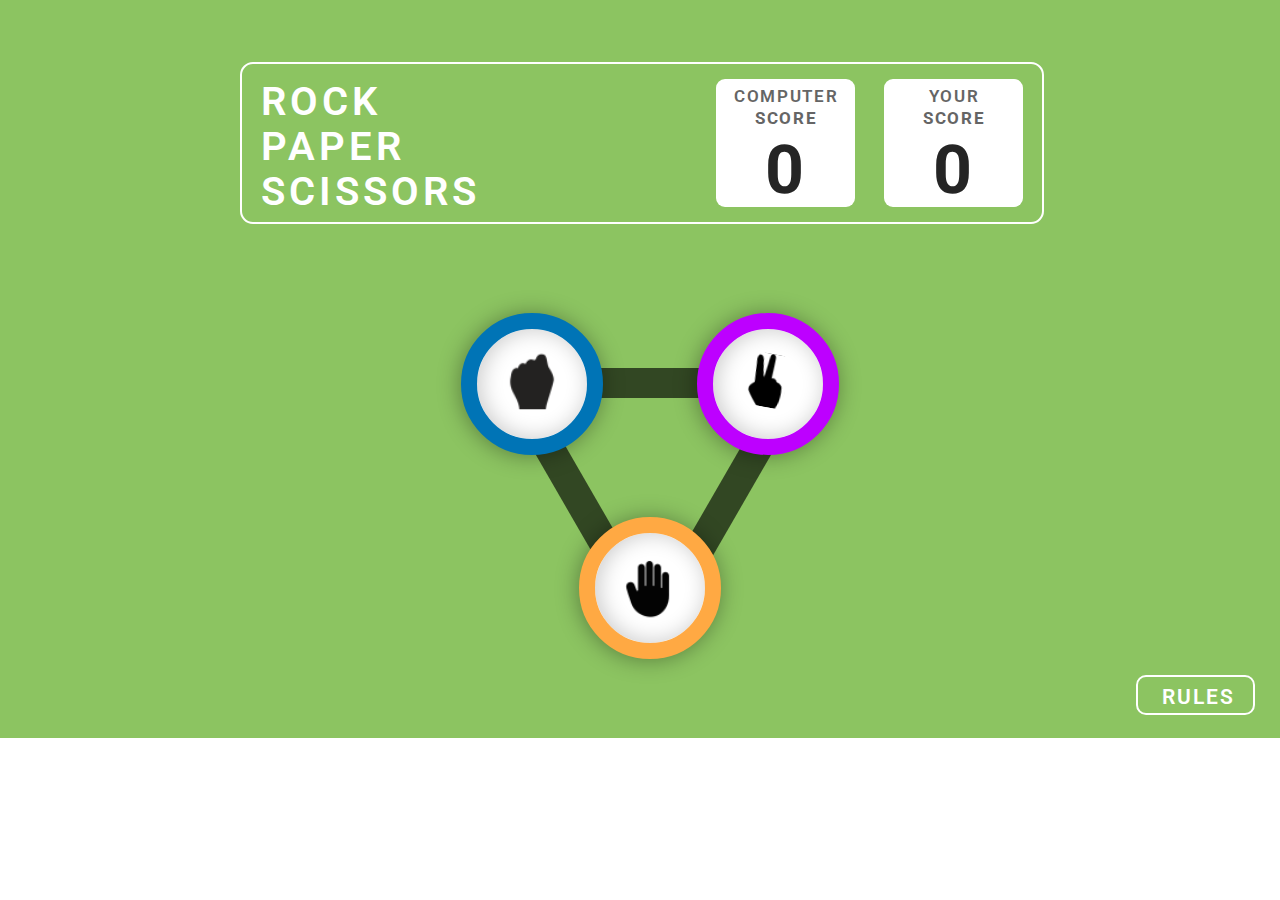
<file: index.html>
<!DOCTYPE html>
<html lang="en">
<head>
    <meta charset="UTF-8">
    <meta http-equiv="X-UA-Compatible" content="IE=edge">
    <meta name="viewport" content="width=device-width, initial-scale=1.0">
    <title>Rock Paper Scissor - Ambreen</title>
    <link rel="stylesheet" href="style.css">
    <link rel="preconnect" href="https://fonts.googleapis.com">
<link rel="preconnect" href="https://fonts.gstatic.com" crossorigin>
<link href="https://fonts.googleapis.com/css2?family=Dangrek&family=Roboto:wght@500&display=swap" rel="stylesheet">
</head>
<body>
    <div class="project">
        <div class="projectparent">
            <div class="wholecontent">
                <div class="headerp">
                    <div class="headerchild1">
                        <div class="heading">
                            <p class="headingline">ROCK</p>
                            <p class="headingline">PAPER</p>
                            <p class="headingline">SCISSORS</p>
                        </div>
                        <div class="scoreparent">
                            <div class="scorebox">
                                <div class="heading1and2">
                                    <div class="insideheading1">
                                        <div class="h1l1">COMPUTER</div>
                                        <div class="h1l2">SCORE</div>
                                    </div>
                                </div>
                                <div class="compscorebigbox">
                                    <div id="cscore" class="scorenum">
                                        0
                                    </div>
                                </div>
                            </div>
                            
                            <div class="scorebox">
                                <div class="heading1and2">
                                    <div class="insideheading2">
                                        <div class="h2l1">YOUR</div>
                                        <div class="h2l2">SCORE</div>
                                    </div>
                                </div>
                                <div class="humanscorebigbox">
                                    <div id="hscore" class="scorenum">
                                        0
                                    </div>
                                </div>
                            </div>
                        </div>
                    </div>
                </div> 
                <div id="indexpbottom" class="bottomcontent">
                    <div class="choices">
                        <div class="l1">

                        </div>
                        <div class="l2">
                            
                        </div>
                        <div class="l3">
                            
                        </div>
                        <div id="rockbtn" class="rockb">
                            <img class="rimg" src="rock.svg" alt="rock" >
                        </div>
                        <div id="scissorbtn" class="scissorb">
                            <img class="simg" src="scissor.svg" alt="scissor" >
                        </div>
                        <div  id="paperbtn" class="paperb">
                            <img class="pimg" src="paper.svg" alt="paper" >
                        </div>
                    </div>
                    <div class="rules">
                        
                    </div>
                    <div id="btn1" class="rulesb">
                        <div class="ruleswritten">
                            RULES
                        </div>
                    </div>
                </div> 
                <div id="winpage" class="winpage">
                    <div class="wc1">

                    </div>
                    <div class="wc2">

                    </div>
                    <div class="wc3">

                    </div>
                    <div class="winpyp">
                        YOU PICKED
                    </div>
                    <div class="winppcp">
                        PC PICKED
                    </div>
                    <div class="winpageresult">
                        YOU WIN
                    </div>
                    <div class="winpageresult2">
                        AGAINST PC
                    </div>
                    <div id="wplayagain" class="winpageplayagainbtn">
                        <div  class="winplayagainbtntext">
                            PLAY AGAIN
                        </div>
                    </div>
                    <div class="wintop">
                        <div class="wintopleft">
                            <div id="winpwborder" class="winpagewinlogo">
                                <div id="winpwr" class="winwinrock">
                                    <img src="rock.svg" alt="rock">
                                </div>
                                <div id="winpws" class="winwinscissor">
                                    <img src="scissor.svg" alt="scissor">
                                </div>
                                <div id="winpwp" class="winwinpaper">
                                    <img src="paper.svg" alt="paper">
                                </div>
                                
                            </div>
                            <div id="winplborder" class="winpageloselogo">
                                <div id="winplr" class="winloserock">
                                    <img src="rock.svg" alt="rock">
                                </div>
                                <div id="winpls" class="winlosescissor">
                                    <img src="scissor.svg" alt="scissor">
                                </div>
                                <div id="winplp" class="winlosepaper">
                                    <img src="paper.svg" alt="paper">
                                </div>
                            </div>
                        </div>
                        <div class="wintopright">

                        </div>
                    </div>
                    <div class="winbottom">

                    </div>
                    <div id="winprulebtn" class="winpagerules">
                        <div class="winpagerulebtn">
                            RULES
                        </div>
                    </div>
                    <div id="winpnextbtn" class="nextbtn">
                        <div class="winnext">
                            NEXT
                        </div>
                    </div>
                </div>
                <div id="losep" class="losepage">
                    <div class="lc1">

                    </div>
                    <div class="lc2">

                    </div>
                    <div class="lc3">

                    </div>
                    <div class="loseptop">
                        <div class="loseptopleft">
                            <div id="loseplborder" class="loseploselogo">
                                <div id="loseplr" class="loseplr">
                                    <img src="rock.svg" alt="rock">
                                </div>
                                <div id="losepls" class="losepls">
                                    <img src="scissor.svg" alt="scissor">
                                </div>
                                <div id="loseplp" class="loseplp">
                                    <img src="paper.svg" alt="paper">
                                </div>
                            </div>
                            <div id="losepwborder" class="losepwinlogo">
                                <div id="losepwr" class="losepwr">
                                    <img src="rock.svg" alt="rock">
                                </div>
                                <div id="losepws" class="losepws">
                                    <img src="scissor.svg" alt="scissor">
                                </div>
                                <div id="losepwp" class="losepwp">
                                    <img src="paper.svg" alt="paper">
                                </div>
                            </div>
                        </div>
                        <div class="loseptopright">

                        </div>
                    </div>
                    <div class="losepbottom">

                    </div>
                    <div class="losel1">
                        YOU LOST
                    </div>
                    <div class="losel2">
                        AGAINST PC
                    </div>
                    <div id="losepplayagainbtn" class="losepplayagain">
                        <div class="losepplayagainbutton">
                            PLAY AGAIN
                        </div>
                    </div>
                    <div class="lpyoupicked">
                        YOU PICKED
                    </div>
                    <div class="lppcpicked">
                        PC PICKED
                    </div>
                    <div id="lprulesbtn" class="lprules">
                        <div class="lprulesbtn">
                            RULES
                        </div>
                    </div>
                    
                </div>
                <div id="tiep" class="tiepage">
                    <div class="tiepyoupickedheading">
                        YOU PICKED
                    </div>
                    <div class="tieppcpickedheading">
                        PC PICKED
                    </div>
                    <div class="tieupheading">
                        TIE UP
                    </div>
                    <div id="replaybtn" class="tiepreplaybtn">
                        <div class="replaybtnheading">
                            REPLAY
                        </div>
                    </div>
                    
                    <div id="tiepypborder" class="tiepyoupickedlogo">
                        <div id="tiepypr" class="tiepypr">
                            <img src="rock.svg" alt="rock">
                        </div>
                        <div id="tiepyps" class="tiepyps">
                            <img src="scissor.svg" alt="scissor">
                        </div>
                        <div id="tiepypp" class="tiepypp">
                            <img src="paper.svg" alt="paper">
                        </div>
                    </div>
                    
                    <div id="tieppcpborder" class="tieppcpickedlogo">
                        <div id="tieppcpr" class="tieppcpr">
                            <img src="rock.svg" alt="rock">
                        </div>
                        <div id="tieppcps" class="tieppcps">
                            <img src="scissor.svg" alt="scissor">
                        </div>
                        <div id="tieppcpp" class="tieppcpp">
                            <img src="paper.svg" alt="paper">
                        </div>
                    </div>
                    
                    <div id="tieprulesbtn" class="tieprulesbtn">
                        <div class="tieprulesbtnheading">
                            RULES
                        </div>
                    </div>
                    
                </div>
            </div>
            <div id="rulesboard" class="commonruleboard">
                <div class="newrulesboard">

                </div>
                <div class="newgamerulesheading">
                    Game Rules
                </div>
                <div class="newdot1">

                </div>
                <div class="newdot2">
                    
                </div>
                <div class="newdot3">
                    
                </div>
                <div class="newdot4">
                    
                </div>
                <div class="newl1">
                    Rock beats scissors, scissors beat paper, and paper beats rock.
                </div>
                <div class="newl2">
                    Agree ahead of time whether you’ll count off “rock, paper, scissors, shoot” or just “rock, paper, scissors.”
                </div>
                <div class="newl3">
                    Use rock, paper, scissors to settle minor decisions or simply play to pass the time
                </div>
                <div class="newl4">
                    If both players lay down the same hand, each player lays down another hand
                </div>
                <div id="rulesclose" class="newclosesignbox">
                    <div class="newcrossmark">
                        X
                    </div>
                </div>
            </div>
            
        </div>
            
       
    </div>
    
    <script src="script.js"></script>
</body>
</html>
</file>
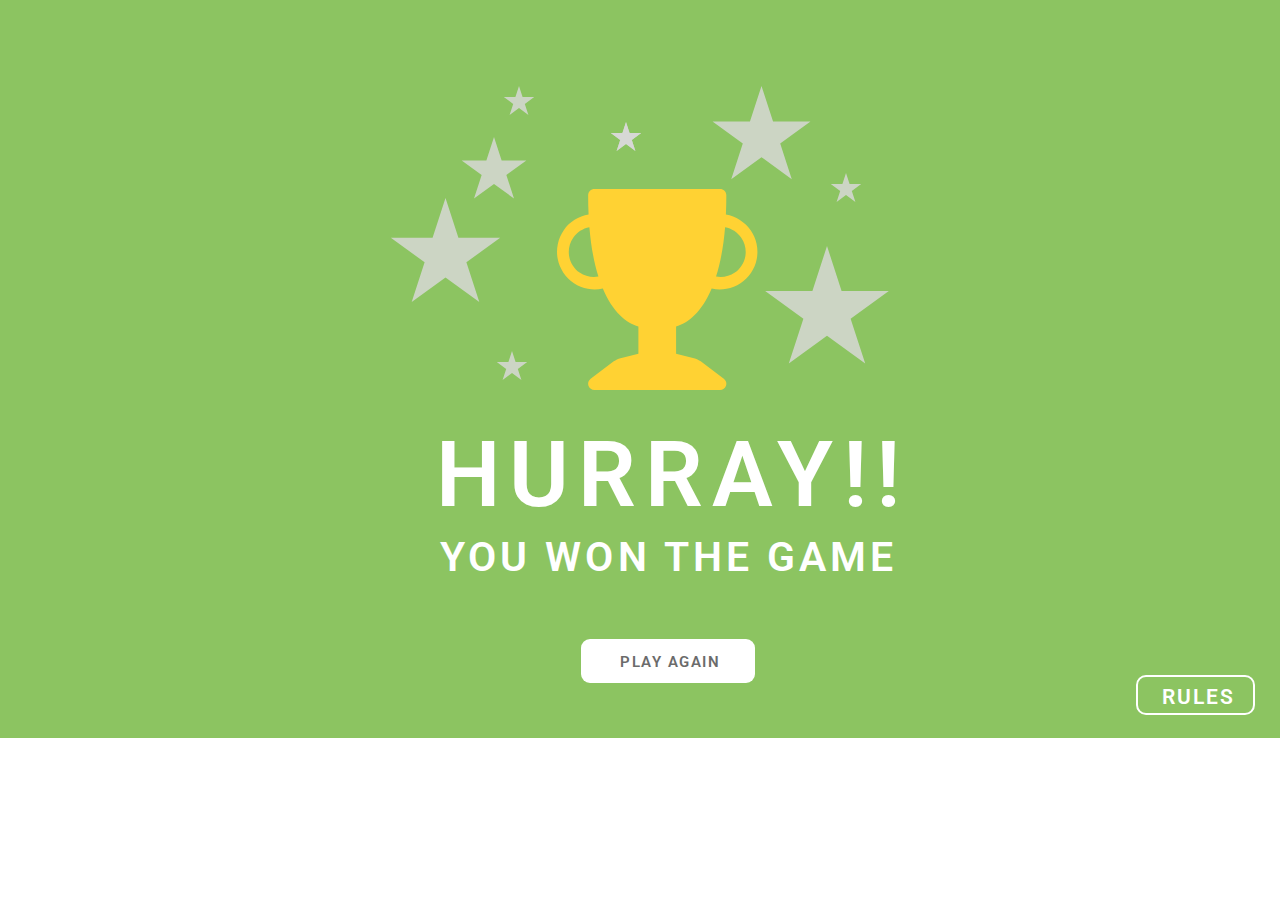
<file: page2.html>
<!DOCTYPE html>
<html lang="en">
<head>
    <meta charset="UTF-8">
    <meta http-equiv="X-UA-Compatible" content="IE=edge">
    <meta name="viewport" content="width=device-width, initial-scale=1.0">
    <title>HURRAY!</title>
    <link rel="stylesheet" href="style.css">
    <link rel="preconnect" href="https://fonts.googleapis.com">
<link rel="preconnect" href="https://fonts.gstatic.com" crossorigin>
<link href="https://fonts.googleapis.com/css2?family=Dangrek&family=Roboto:wght@500&display=swap" rel="stylesheet">
</head>
<body>
    <div class="project">
        <div class="projectparent">
            <div class="starimg">
                <img src="Group 5.svg" alt="starsset">
            </div>
            <div class="cupimg">
                <img src="Vector.svg" alt="cup">
            </div>
            <div class="hurray">
                HURRAY!!
            </div>
            <div class="uwthegame">
                YOU WON THE GAME
            </div>
            <div id="celeplayagainbtn" class="celeplayagainbtn">
                <div class="celeplayagaintext">
                    PLAY AGAIN
                </div>
            </div>
            <div id="celerulesbtn" class="celerulesbtn">
                <div class="celerulestext">
                    RULES
                </div>
            </div>
            <div id="rulesboard" class="commonruleboard">
                <div class="newrulesboard">

                </div>
                <div class="newgamerulesheading">
                    Game Rules
                </div>
                <div class="newdot1">

                </div>
                <div class="newdot2">
                    
                </div>
                <div class="newdot3">
                    
                </div>
                <div class="newdot4">
                    
                </div>
                <div class="newl1">
                    Rock beats scissors, scissors beat paper, and paper beats rock.
                </div>
                <div class="newl2">
                    Agree ahead of time whether you’ll count off “rock, paper, scissors, shoot” or just “rock, paper, scissors.”
                </div>
                <div class="newl3">
                    Use rock, paper, scissors to settle minor decisions or simply play to pass the time
                </div>
                <div class="newl4">
                    If both players lay down the same hand, each player lays down another hand
                </div>
                <div id="rulesclose" class="newclosesignbox">
                    <div class="newcrossmark">
                        X
                    </div>
                </div>
            </div>
        </div> 
    </div>
    <script src="script2.js"></script>
</body>
</html>
</file>
<file: style.css>
*{
    padding: 0px;
    margin: 0px;
}

.project
{
    max-width: 100vw;
    max-height: 100vh;
    display: flex;
    justify-content: center;
    align-items: center;
    
   
}
.projectparent
{
    width: 1280px;
    height: 738px;
    position: relative;
    background-color: #8CC461;
}
.newrulesboard{
box-sizing: border-box;
position: absolute;
width: 278px;
height: 325px;
left: 964px;
top: 330px;
background: #004429;
border: 7px solid #FFFFFF;
border-radius: 13px;
}
.newgamerulesheading{
    position: absolute;
width: 156px;
height: 27px;
left: 1025px;
top: 355px;
font-family: 'Roboto';
font-style: normal;
font-weight: 500;
font-size: 29px;
line-height: 34px;
color: #FFFFFF;
}
.newdot1{
    position: absolute;
width: 8px;
height: 8px;
left: 991px;
top: 422px;

background: #FFD600;
}
.newdot2{
    position: absolute;
width: 8px;
height: 8px;
left: 991px;
top: 468px;
background: #FFD600;
}
.newdot3
{
    position: absolute;
width: 8px;
height: 8px;
left: 991px;
top: 528px;
background: #FFD600;
}
.newdot4{
    position: absolute;
width: 8px;
height: 8px;
left: 991px;
top: 587px;
background: #FFD600;
}
.newl1{
    position: absolute;
width: 211px;
height: 27px;
left: 1010px;
top: 410px;
font-family: 'Roboto';
font-style: normal;
font-weight: 400;
font-size: 13px;
line-height: 15px;
color: #FFFFFF;
}
.newl2{
position: absolute;
width: 216px;
height: 43px;
left: 1010px;
top: 455px;
font-family: 'Roboto';
font-style: normal;
font-weight: 400;
font-size: 13px;
line-height: 15px;
color: #FFFFFF;
}
.newl3{
position: absolute;
width: 211px;
height: 27px;
left: 1010px;
top: 516px;
font-family: 'Roboto';
font-style: normal;
font-weight: 400;
font-size: 13px;
line-height: 15px;
color: #FFFFFF;
}
.newl4{
    position: absolute;
width: 216px;
height: 48px;
left: 1010px;
top: 574px;
font-family: 'Roboto';
font-style: normal;
font-weight: 400;
font-size: 13px;
line-height: 15px;
color: #FFFFFF;
}
.newclosesignbox{
    position: absolute;
width: 50px;
height: 50px;
left: 1212px;
top: 300px;
right: 8px;
background: #FF0000;
border: 5px solid #FFFFFF;
border-radius: 50%;
display: flex;
justify-content: center;
align-items: center;
cursor: pointer;
}
.newcrossmark{
    position: relative;
    top: 3px;
    font-family: 'Dangrek';
    font-style: normal;
    font-weight: 400;
    font-size: 44px;
    line-height: 79px;
    color: #FFFFFF;
}
.wholecontent
{
    width: 1280px;
    height: 653px;
    display: flex;
    flex-direction: column;
    justify-content: space-between;
    margin-top: 62px;
    margin-bottom: 23px;
}
.headerp
{
    width: 800px;
    height: 158px;   
    display: flex;
    justify-content: center;
    align-items: center;
    margin-left: 240px;
    margin-right: 240px;
    border: 2px solid #FFFFFF;
    border-radius: 13px;
}
.headerchild1
{
    width: 762px;
    height: 128px;
    display: flex;
    align-items: center;
    justify-content: center;
}
.heading
{
    width: 455px;
    height: 128px;
}
 .headingline{
    font-family: 'Roboto';
font-style: normal;
font-weight: 600;
font-size: 40px;
line-height: 45px;
 letter-spacing: 0.1em;
color: #FFFFFF;
} 
.scoreparent
{
    width: 307px;
    height: 128px;
    display: flex;
    justify-content: space-between;
}
.scorebox
{
    width: 139px;
    height: 128px;
    background: #FFFFFF;
    border-radius: 9px;
    display: flex;
    flex-direction: column;
}
.heading1and2
{
    height: 45px;
    width: 139px;
    display: flex;
    flex-direction: column;
    align-items: center;
    justify-content: flex-end;
}
.insideheading1{
    height: 38px;
    width: 103px;
    display: flex;
    flex-direction: column;
    justify-content: space-between;
    align-items: center;
}
.h1l1{
    /* position: absolute; */
    width: 103px;
    height: 20px;
    top: 7px;
    font-family: 'Roboto';
    font-style: normal;
    font-weight: 600;
    font-size: 17px;
    line-height: 20px;
    /* identical to box height */
    
    letter-spacing: 0.1em;
    
    color: #656565;
    
}
.h1l2{
    
    width: 61px;
    height: 16px;
    
    font-family: 'Roboto';
    font-style: normal;
    font-weight: 700;
    font-size: 17px;
    line-height: 20px;
    letter-spacing: 0.1em;
    
    color: #656565;
}
.compscorebigbox{
    height: 83px;
    width: 139px;
}

.scorenum
{
    font-family: 'Roboto';
font-style: normal;
font-weight: 700;
font-size: 68px;
line-height: 80px;
text-align: center;
color: #252525;
/* height: 63px; */
width: 79px;
overflow: scroll;
/* border: 1px solid palevioletred; */
position: relative;
top: 6px;
    left: 29px;
    right: 31px;
    bottom: 14px;
}
#cscore::-webkit-scrollbar
{
    display: none;
}
#hscore::-webkit-scrollbar
{
    display: none;
}
#cscore{
    scrollbar-width: none;
}
#hscore{
    scrollbar-width: none;
}
.insideheading2{
    height: 38px;
    width: 61px;
    display: flex;
    flex-direction: column;
    align-items: center;
    justify-content: space-between;
}
.h2l1{
width: 50px;
height: 16px;
font-family: 'Roboto';
font-style: normal;
font-weight: 600;
font-size: 17px;
line-height: 20px;
letter-spacing: 0.1em;
color: #656565;
}
.h2l2{
width: 61px;
height: 16px;
font-family: 'Roboto';
font-style: normal;
font-weight: 700;
font-size: 17px;
line-height: 20px;
letter-spacing: 0.1em;

color: #656565;
}
.humanscorebigbox{
    height: 83px;
    width: 139px;
}
.bottomcontent
{
    height: 427px;
    width: 790px;
    margin-left: 477px;
    margin-right: 13px;
    display: flex;
    justify-content: space-between;
    align-items: center;
}
.choices
{
    height: 427px;
    width: 395px;
    display: flex;
    flex-wrap: wrap;
}
.rockb{
    height: 110px;
    width: 110px;
    background-color: #FFFFFF;
box-shadow: inset 3px 0px 21px 1px rgba(0, 0, 0, 0.2);
border: 16px solid #0074B6;
border-radius: 50%;
filter: drop-shadow(-1px 1px 11px rgba(0, 0, 0, 0.35));
margin-left: -16px;
    margin-right: 94px;
    margin-top: 25px;
    margin-bottom: 62px;
    cursor: pointer;
    
}
.scissorb{
    height: 110px;
    width: 110px;
    background-color: #FFFFFF;
    box-shadow: inset 3px 0px 21px 1px rgba(0, 0, 0, 0.2);
border-radius: 50%;
border: 16px solid #BD00FF;
filter: drop-shadow(-1px 1px 11px rgba(0, 0, 0, 0.35));
margin-top: 25px;
    margin-bottom: 62px;
    cursor: pointer;

}
.paperb{
    height: 110px;
    width: 110px;
    background-color: #FFFFFF;
box-shadow: inset 3px 0px 21px 1px rgba(0, 0, 0, 0.2);
border-radius: 50%;
border: 16px solid #FFA943;
filter: drop-shadow(-1px 1px 11px rgba(0, 0, 0, 0.35));
margin-left: 102px;
margin-bottom: 56px;
cursor: pointer;

}
.rimg{
    margin-top: 22px;
    margin-left: 15px;
    margin-right: 15px;
    margin-bottom: 29.49px;
}
.simg{
    margin-top: 23px;
    margin-left: 34px;
    margin-right: 34.24px;
    margin-bottom: 30.32px;
    transform: rotate(5.27deg);
}
.pimg{
    margin-top: 19px;
    margin-left: 19px;
    margin-right: 19px;
    margin-bottom: 19px;
}
.l1{
    position: absolute;
width: 133px;
height: 0px;
margin-left: 100px;    
margin-top: 80px;
border: 15px solid rgba(0, 0, 0, 0.64);
}
.l2{
    position: absolute;
width: 137.91px;
height: 30px;
margin-left: 180px;
    margin-top: 200px;
    background-color: rgba(0, 0, 0, 0.64);
    transform: rotate(120deg);
}
.l3{
    position: absolute;
width: 137.91px;
height: 30px;
margin-left: 35px;
    margin-top: 200px;
    background-color: rgba(0, 0, 0, 0.64);
    transform: rotate(60.00deg);

}
.rules
{
    height: 427px;
    width: 395px;
    display: flex;
    justify-content: flex-end;
    align-items: center;
    flex-direction: column;
}
.commonruleboard{
    display: none;
}
.rulesb{
    
    box-sizing: border-box;
    position: absolute;
    width: 119px;
    height: 40px;
    left: 1136px;
    top: 675px;
    border: 2px solid #FFFFFF;
    border-radius: 10px;
    cursor: pointer;
}
.ruleswritten{
    position: relative;
    width: 72px;
    height: 20px;
    left: 24px;
    top: 8px;
    font-family: 'Roboto';
    font-style: normal;
    font-weight: 600;
    font-size: 21px;
    line-height: 25px;
    letter-spacing: 0.1em;
    
    color: #FFFFFF;
    
}
.winpage{
    width: 1038px;
    height: 405px;
    margin-left: 218px;
    margin-right: 24px;
    flex-direction: column;
    justify-content: space-around;
    align-items: center;
    display: none;
}
.wintop{
    width: 1038px;
    height: 350px;
   
    display: flex;
    justify-content: space-between;
    align-items: center;
}
.winbottom{
    width: 1038px;
    height: 55px;
    
}
.wintopleft{
    width: 769px;
    height: 350px;
    display: flex;
    justify-content: space-between;
    align-items: center;
   
}
.wintopright{
    width: 269px;
    height: 350px;
}
.winpyp{
    position: absolute;
/* width: 113px; */
height: 16px;
left: 333px;
top: 344px;
text-align: center;
font-family: 'Roboto';
font-style: normal;
font-weight: 600;
font-size: 17px;
line-height: 20px;
letter-spacing: 0.1em;

color: #FFFFFF;
}
.winppcp{
    position: absolute;
/* width: 100px; */
height: 16px;
left: 867px;
top: 344px;
text-align: center;
font-family: 'Roboto';
font-style: normal;
font-weight: 600;
font-size: 17px;
line-height: 20px;
letter-spacing: 0.1em;

color: #FFFFFF;
}
.wc1{
    position: absolute;
width: 350px;
height: 350px;
left: 218px;
top: 310px;
border-radius: 50%;
background: rgba(46, 154, 37, 0.39);
box-shadow: 0px 1px 62px rgba(0, 0, 0, 0.13);
}
.wc2{
    position: absolute;
width: 300px;
height: 300px;
left: 240px;
top: 335px;
border-radius: 50%;
background: #32A62F;
}
.wc3{
    position: absolute;
width: 250px;
height: 250px;
left: 265px;
top: 360px;
border-radius: 50%;
background: #289A27;
}
.winpageresult{
    position: absolute;
/* width: 186px; */
height: 36px;
left: 564px;
top: 454px;
font-family: 'Roboto';
font-style: normal;
font-weight: 800;
font-size: 39px;
line-height: 46px;
text-align: center;
letter-spacing: 0.1em;

color: #FFFFFF;
}
.winpageresult2{
    position: absolute;
/* width: 168px; */
height: 31px;
left: 573px;
top: 501px;
font-family: 'Roboto';
font-style: normal;
font-weight: 800;
font-size: 25px;
line-height: 29px;
text-align: center;
letter-spacing: 0.1em;
color: #FFFFFF;
}
.winpageplayagainbtn{
    position: absolute;
width: 174px;
height: 44px;
left: 570px;
top: 547px;
background: #FFFFFF;
cursor: pointer;
border-radius: 9px;
}
.winplayagainbtntext{
    position: relative;
/* width: 100px; */
height: 14px;
left: 38px;
top: 14px;
bottom: 16px;
right: 36px;
font-family: 'Roboto';
font-style: normal;
font-weight: 600;
font-size: 15px;
line-height: 18px;
letter-spacing: 0.1em;

color: #6B6B6B;

}
.winpagewinlogo{
    position: relative;
    width: 140px;
height: 140px;
left: 85px;
background: #FFFFFF;
border: 16px solid #BD00FF;
border-radius: 50%;
filter: drop-shadow(-1px 1px 11px rgba(0, 0, 0, 0.35));
box-shadow: inset 3px 0px 21px 1px rgba(0, 0, 0, 0.2);
display: flex;
justify-content: center;
align-items: center;
}
.winpageloselogo
{
position: relative;
width: 140px;
height: 140px;
right: -16px;
background: #FFFFFF;
border-radius: 50%;
box-shadow: inset 3px 0px 21px 1px rgba(0, 0, 0, 0.2);
border: 16px solid #FFA943;
filter: drop-shadow(-1px 1px 11px rgba(0, 0, 0, 0.35));
display: flex;
justify-content: center;
align-items: center;
}
.winwinrock{
    display: block;
    width: 80px;
    height: 58.51px;
}
.winwinpaper{
width: 72px;
height: 72px;
display: block;
}
.winwinscissor{
    display: block;
    width: 37px;
height: 53.5px;
transform: rotate(5.27deg);
}
.winloserock{
    display: block;
    width: 80px;
    height: 58.51px;
}
.winlosepaper{
width: 72px;
height: 72px;
display: block;
}
.winlosescissor{
    display: block;
    width: 37px;
height: 53.5px;
transform: rotate(5.27deg);
}
.winpagerules{
    box-sizing: border-box;
position: absolute;
width: 119px;
height: 40px;
left: 986px;
top: 675px;
cursor: pointer;
border: 2px solid #FFFFFF;
border-radius: 10px;
}
.winpagerulebtn{
    position: relative;
width: 72px;
height: 20px;
left: 24px;
top: 8px;
font-family: 'Roboto';
font-style: normal;
font-weight: 600;
font-size: 21px;
line-height: 25px;
letter-spacing: 0.1em;
color: #FFFFFF;
}
.nextbtn{
    box-sizing: border-box;
position: absolute;
width: 119px;
height: 40px;
left: 1137px;
top: 673px;
cursor: pointer;
border: 2px solid #FFFFFF;
border-radius: 10px;
}
.winnext{
    position: relative;
width: 60px;
height: 16px;
left: 30px;
top: 12px;

font-family: 'Roboto';
font-style: normal;
font-weight: 600;
font-size: 21px;
line-height: 82.19%;
/* or 17px */

letter-spacing: 0.1em;

color: #FFFFFF;
}

.losepage{
    height: 405px;
    width: 932px;
    margin-left: 323px;
    margin-right: 25px;
  
    display: none;
    flex-direction: column;
    justify-content: space-between;
    align-items: center;
}
.loseptop
{
    height: 350px;
    width: 932px;
    display: flex;
    justify-content: space-between;
    align-items: center;
}
.loseptopleft{
    height: 350px;
    width: 772px;
    display: flex;
    justify-content: space-between;
    align-items: center;

}
.loseptopright{
    height: 350px;
    width: 160px;
    display: flex;
    justify-content: space-between;
    align-items: center;

}
.losepbottom{
    
        height: 55px;
        width: 772px;
        display: flex;
        justify-content: space-between;
        align-items: center;
}
.lc1{
    position: absolute;
width: 350px;
height: 350px;
left: 745px;
top: 310px;
border-radius: 50%;
background: rgba(46, 154, 37, 0.39);
box-shadow: 0px 1px 62px rgba(0, 0, 0, 0.13);
}
.lc2{
    position: absolute;
width: 300px;
height: 300px;
left: 767px;
top: 335px;
border-radius: 50%;
background: #32A62F;
}
.lc3{
    position: absolute;
width: 250px;
height: 250px;
left: 792px;
top: 360px;
border-radius: 50%;
background: #289A27;
}
.losel1{
    position: absolute;
/* width: 211px; */
height: 36px;
left: 549px;
top: 454px;
font-family: 'Roboto';
font-style: normal;
font-weight: 800;
font-size: 39px;
line-height: 46px;
text-align: center;
letter-spacing: 0.1em;
color: #FFFFFF;
}
.losel2{
    position: absolute;
/* width: 170px; */
height: 31px;
left: 572px;
top: 501px;
font-family: 'Roboto';
font-style: normal;
font-weight: 800;
font-size: 25px;
line-height: 29px;
text-align: center;
letter-spacing: 0.1em;
color: #FFFFFF;
}
.losepplayagain{
    position: absolute;
width: 174px;
height: 44px;
left: 570px;
top: 547px;
cursor: pointer;
background: #FFFFFF;
border-radius: 9px;
}
.losepplayagainbutton
{
    position: relative;
/* width: 100px; */
height: 14px;
left: 39px;
top: 14px;
font-family: 'Roboto';
font-style: normal;
font-weight: 600;
font-size: 15px;
line-height: 18px;
letter-spacing: 0.1em;
color: #6B6B6B;
}
.lpyoupicked{
position: absolute;
/* width: 113px; */
height: 16px;
left: 333px;
top: 344px;
font-family: 'Roboto';
font-style: normal;
font-weight: 600;
font-size: 17px;
line-height: 20px;
letter-spacing: 0.1em;
color: #FFFFFF;
}
.lppcpicked{
    position: absolute;
/* width: 100px; */
height: 16px;
left: 867px;
top: 344px;
font-family: 'Roboto';
font-style: normal;
font-weight: 600;
font-size: 17px;
line-height: 20px;
letter-spacing: 0.1em;
color: #FFFFFF;
}
.lprules{
    box-sizing: border-box;
position: absolute;
width: 119px;
height: 40px;
left: 1136px;
top: 675px;
border: 2px solid #FFFFFF;
border-radius: 10px;
cursor: pointer;
}
.lprulesbtn{
    position: relative;
width: 72px;
height: 20px;
left: 24px;
top: 8px;
right: 23px;
bottom: 12px;
font-family: 'Roboto';
font-style: normal;
font-weight: 600;
font-size: 21px;
line-height: 25px;
letter-spacing: 0.1em;
color: #FFFFFF;
}

.loseploselogo{
    position: relative;
    left: -16px;
width: 140px;
height: 140px;
border-radius: 50%;
background: #FFFFFF;
border: 16px solid #FFA943;
filter: drop-shadow(-1px 1px 11px rgba(0, 0, 0, 0.35));
box-shadow: inset 3px 0px 21px 1px rgba(0, 0, 0, 0.2);
display: flex;
justify-content: center;
align-items: center;
}
.losepwinlogo{
    position: relative;
width: 140px;
height: 140px;
right: 92px;
border-radius: 50%;
border: 16px solid #BD00FF;
filter: drop-shadow(-1px 1px 11px rgba(0, 0, 0, 0.35));
background: #FFFFFF;
box-shadow: inset 3px 0px 21px 1px rgba(0, 0, 0, 0.2);
display: flex;
justify-content: center;
align-items: center;
}
.loseplr{
width: 80px;
height: 58.51px;
display: none;
}
.losepls{
width: 37px;
height: 53.5px;
transform: rotate(5.27deg);
display: none;
}
.loseplp{
    width: 72px;
    height: 72px;
    display: block;
}
.losepwr{
    width: 80px;
    height: 58.51px;
    display: none;
    }
.losepws{
    width: 37px;
    height: 53.5px;
    transform: rotate(5.27deg);
    display: block;
    }
.losepwp{
        width: 72px;
        height: 72px;
        display: none;
    }
.tiepage{
        display: none;
    }
.tiepyoupickedlogo
{
position: absolute;
width: 140px;
height: 140px;
left: 303px;
top: 399px;
background: #FFFFFF;
border: 16px solid #0074B6;
filter: drop-shadow(-1px 1px 11px rgba(0, 0, 0, 0.35));
box-shadow: inset 3px 0px 21px 1px rgba(0, 0, 0, 0.2);
border-radius: 50%;
display: flex;
justify-content: center;
align-items: center;
}
.tieppcpickedlogo{
    position: absolute;
width: 140px;
height: 140px;
left: 831px;
top: 399px;
background: #FFFFFF;
border-radius: 50%;
border: 16px solid #0074B6;
filter: drop-shadow(-1px 1px 11px rgba(0, 0, 0, 0.35));
box-shadow: inset 3px 0px 21px 1px rgba(0, 0, 0, 0.2);
display: flex;
justify-content: center;
align-items: center;
}
.tiepyoupickedheading{
    position: absolute;
/* width: 113px; */
height: 16px;
left: 333px;
top: 344px;
font-family: 'Roboto';
font-style: normal;
font-weight: 600;
font-size: 17px;
text-align: center;
line-height: 20px;
letter-spacing: 0.1em;
color: #FFFFFF;

}

.tieppcpickedheading{
    position: absolute;
/* width: 100px; */
height: 16px;
left: 867px;
top: 344px;
font-family: 'Roboto';
font-style: normal;
font-weight: 600;
font-size: 17px;
text-align: center;
line-height: 20px;
letter-spacing: 0.1em;

color: #FFFFFF;


}
.tieupheading{
    position: absolute;
width: 209px;
height: 36px;
left: 550px;
top: 458px;
font-family: 'Roboto';
font-style: normal;
font-weight: 800;
font-size: 39px;
line-height: 46px;
text-align: center;
letter-spacing: 0.1em;
color: #FFFFFF;
}
.tiepreplaybtn{
    position: absolute;
width: 174px;
height: 44px;
left: 570px;
top: 547px;
background: #FFFFFF;
border-radius: 9px;
cursor: pointer;
}
.replaybtnheading
{
    position: relative;
/* width: 62px; */
height: 18px;
left: 56px;
top: 13px;
font-family: 'Roboto';
font-style: normal;
font-weight: 600;
font-size: 15px;
line-height: 18px;
/* identical to box height */
letter-spacing: 0.1em;
color: #6B6B6B;

}
.tieprulesbtn{
    box-sizing: border-box;
position: absolute;
width: 119px;
height: 40px;
left: 1136px;
top: 675px;
border: 2px solid #FFFFFF;
border-radius: 10px;
cursor: pointer;
}
.tieprulesbtnheading
{
    position: relative;
width: 72px;
height: 20px;
left: 24px;
top: 8px;
bottom: 12px;    
right: 23px;
font-family: 'Roboto';
font-style: normal;
font-weight: 600;
font-size: 21px;
line-height: 25px;
letter-spacing: 0.1em;
color: #FFFFFF;
}
.tiepypr{
   
width: 80px;
height: 58.51px;
display: none;
}
.tieppcpr{
   
width: 80px;
height: 58.51px;
display: none;
}
.tiepyps{
    width: 37px;
    height: 53.5px;
    transform: rotate(5.27deg);
    display: block;

}
.tieppcps
{
    width: 37px;
    height: 53.5px;
    transform: rotate(5.27deg);
    display: block;

}
.tiepypp{  
    width: 72px;
    height: 72px;
    display: none;
}
.tieppcpp{
    width: 72px;
    height: 72px;
    display: none;

}
.starimg{
    position: absolute;
    left: 388px;
    top: 86px;
    height: 297px;
    width: 504px;
}
.cupimg{
    position: absolute;
    top:189px ;
    left: 557px;
}
.hurray{
    position: absolute;
/* width: 464px; */
height: 86px;
left: 436px;
top: 422px;
font-family: 'Roboto';
font-style: normal;
font-weight: 600;
font-size: 91px;
line-height: 107px;
text-align: center;
letter-spacing: 0.1em;
color: #FFFFFF;
}
.uwthegame
{
    position: absolute;
    /* width: 461px; */
    height: 48px;
    left: 440px;
    top: 533px;
    font-family: 'Roboto';
    font-style: normal;
    font-weight: 600;
    font-size: 41px;
    line-height: 48px;
    text-align: center;
    letter-spacing: 0.1em;
    color: #FFFFFF;
}
.celeplayagainbtn{
    position: absolute;
width: 174px;
height: 44px;
left: 581px;
top: 639px;
background: #FFFFFF;
border-radius: 9px;
cursor: pointer;
}
.celeplayagaintext
{
    position: relative;
/* width: 100px; */
height: 14px;
left: 39px;
top: 14px;
right: 36px;
bottom: 16px;
font-family: 'Roboto';
font-style: normal;
font-weight: 600;
font-size: 15px;
line-height: 18px;
letter-spacing: 0.1em;
color: #6B6B6B;
}
.celerulesbtn{
box-sizing: border-box;
position: absolute;
width: 119px;
height: 40px;
left: 1136px;
top: 675px;
border: 2px solid #FFFFFF;
border-radius: 10px;
cursor: pointer;
}
.celerulestext{
    position: relative;
width: 72px;
height: 20px;
left: 24px;
top: 8px;
right: 23px;
bottom: 12px;
font-family: 'Roboto';
font-style: normal;
font-weight: 600;
font-size: 21px;
line-height: 25px;
letter-spacing: 0.1em;
color: #FFFFFF;
}
</file>
